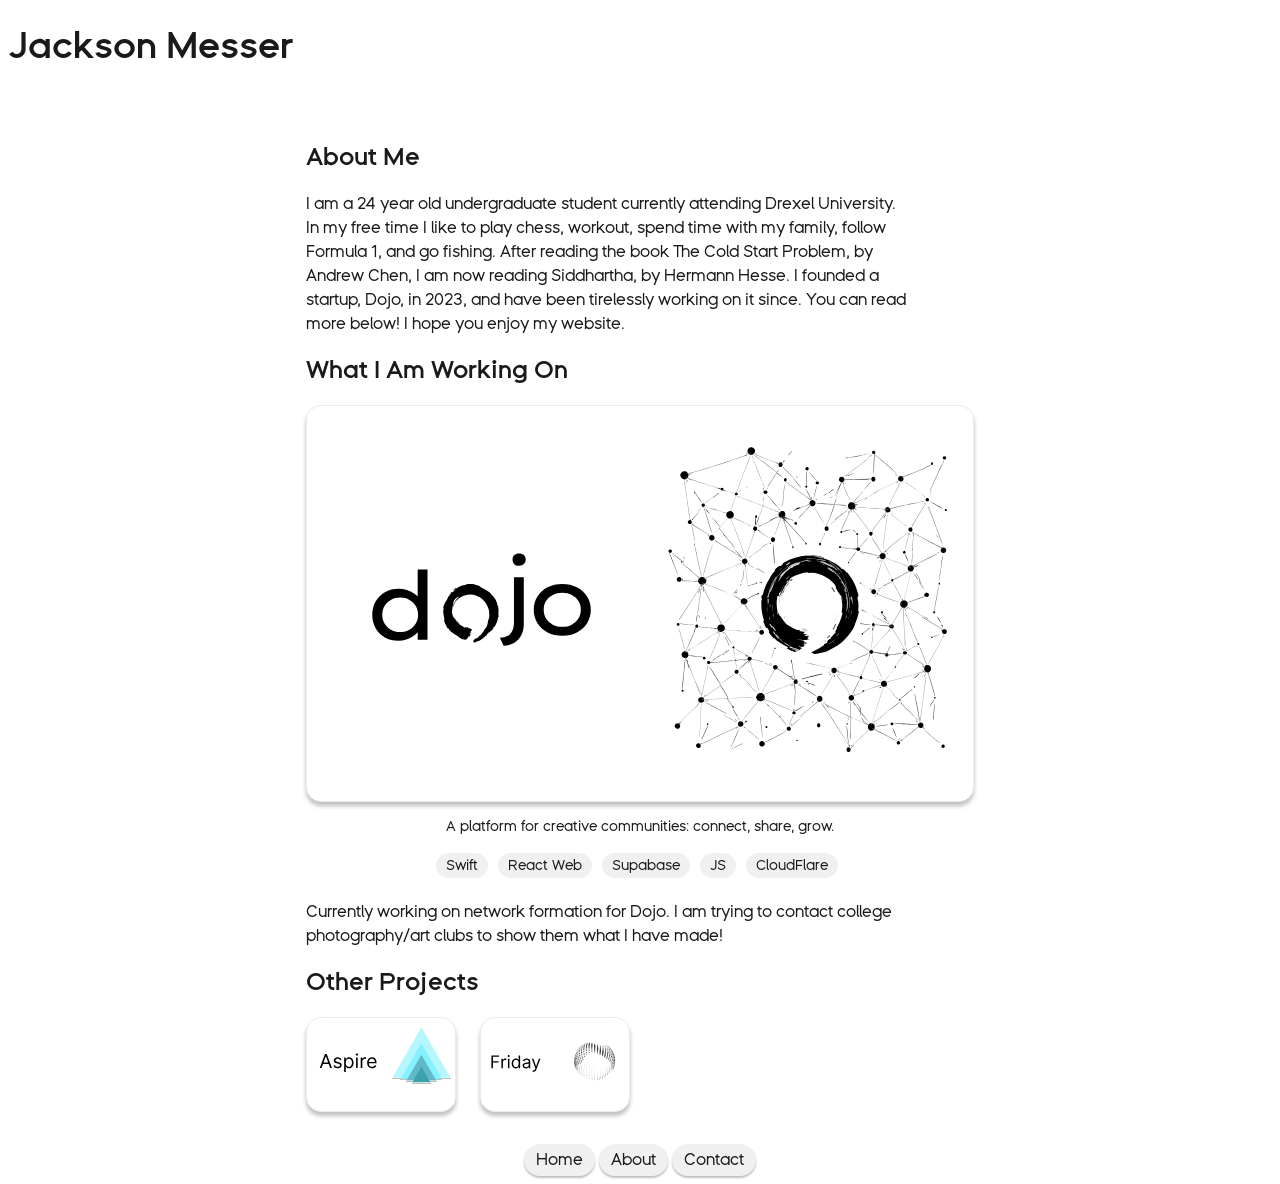
<file: index.html>
<!DOCTYPE html>
<html lang="en">
<head>
    <meta charset="UTF-8">
    <meta name="viewport" content="width=device-width, initial-scale=1.0">
    <link rel="icon" type="image/svg+xml" href="images/jackson-favicon.svg" />
    <link rel="stylesheet" href="style.css" />
    <title>Jackson Messer - Portfolio</title>
</head>
<body>
<header>
    <h1>Jackson Messer</h1>
</header>
    <main>
    <section id="hero">
        <h2>About Me</h2>
        <p>I am a 24 year old undergraduate student currently attending Drexel University. In my free time I like to play chess, workout, spend time with my family, follow Formula 1, and go fishing. After reading the book The Cold Start Problem, by Andrew Chen, I am now reading Siddhartha, by Hermann Hesse. I founded a startup, Dojo, in 2023, and have been tirelessly working on it since. You can read more below! I hope you enjoy my website.</p>
    </section>
    <section id="current">
        <h2>What I Am Working On</h2>
        <a href="main-navigation/dojo/dojo.html" class="project-card featured-card">
        <img src="images/dojo-cover-frame.svg" alt="Dojo's branding logo"></a>
        <p class="caption">A platform for creative communities: connect, share, grow.</p>
        <ul class="tags">
            <li>Swift</li>
            <li>React Web</li>
            <li>Supabase</li>
            <li>JS</li>
            <li>CloudFlare</li>
        </ul>
        <p>Currently working on network formation for Dojo. I am trying to contact college photography/art clubs to show them what I have made!</p>
    </section>
    <section id="projects">
        <h2>Other Projects</h2>
        <div class="project-cards">
            <a href="main-navigation/aspire/aspire.html" class="project-card">
            <img src="images/aspire-frame.svg" alt="Aspire's branding image"></a>
            <a href="main-navigation/friday/friday.html" class="project-card">
            <img src="images/friday-cover-frame.svg" alt="Friday's branded cover image"></a>
        </div>
    </section>
    </main>
    <footer>
        <nav aria-label="Footer Navigation">
            <a href="index.html">Home</a>
            <a href="about.html">About</a>
            <a href="contact.html">Contact</a>
        </nav>
    </footer>
</body>
</html>
</file>
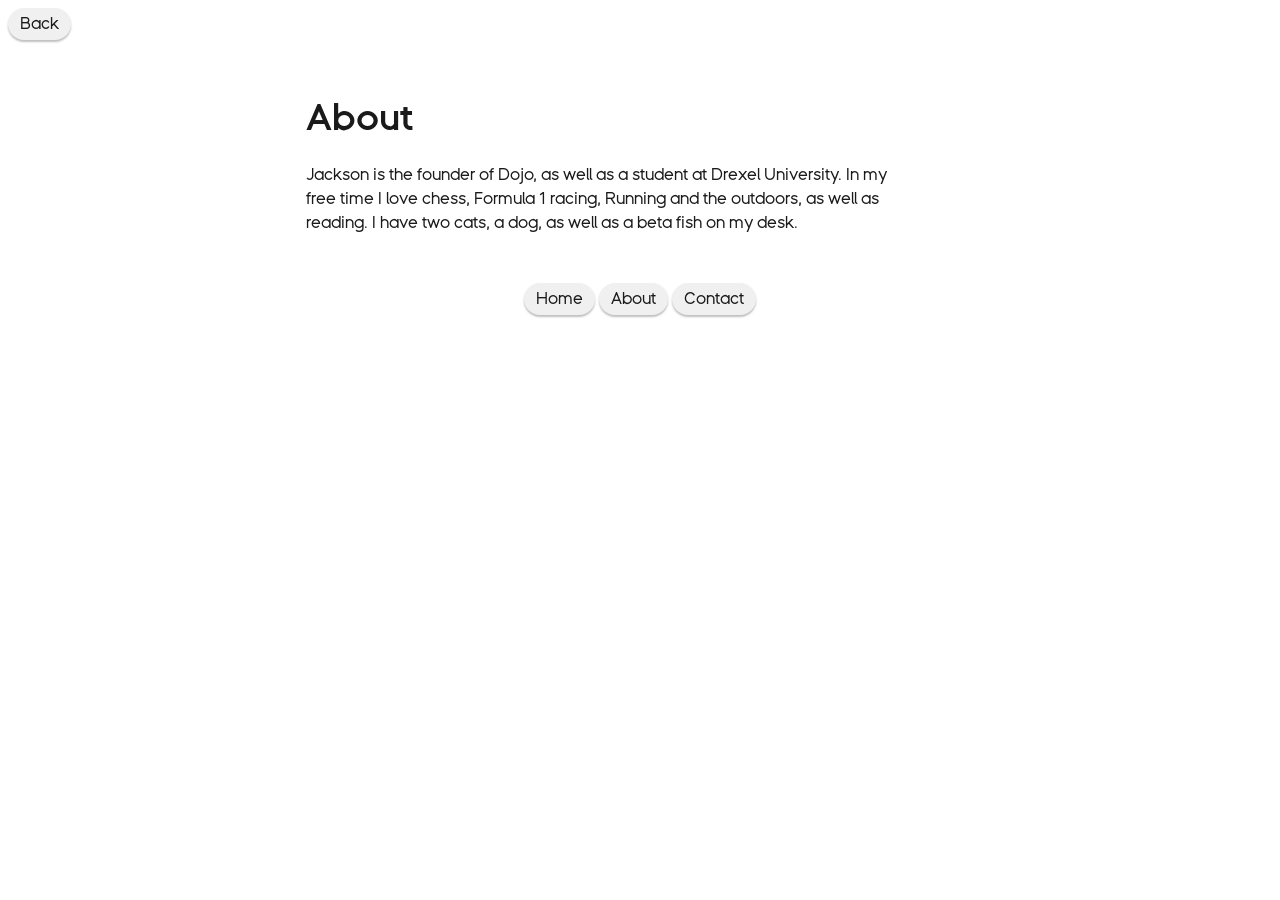
<file: about.html>
<!DOCTYPE html>
<html lang="en">
<head>
    <meta charset="UTF-8">
    <meta name="viewport" content="width=device-width, initial-scale=1.0">
    <link rel="icon" type="image/svg+xml" href="images/jackson-favicon.svg" />
    <link rel="stylesheet" href="style.css" />
    <title>Jackson Messer - About</title>
</head>
<body>
    <header>
        <nav aria-label="Main Navigation">
        <a href="index.html">Back</a>
        </nav>
    </header>

    <main>
        
        <h1>About</h1>
        <p>Jackson is the founder of Dojo, as well as a student at Drexel University.
        In my free time I love chess, Formula 1 racing, Running and the outdoors, as well as reading.
        I have two cats, a dog, as well as a beta fish on my desk.
        </p>








    </main>




    <footer>
        <nav aria-label="Footer Navigation">
            <a href="index.html">Home</a>
            <a href="about.html">About</a>
            <a href="contact.html">Contact</a>
        </nav>
    </footer>
</body>
</html>
</file>
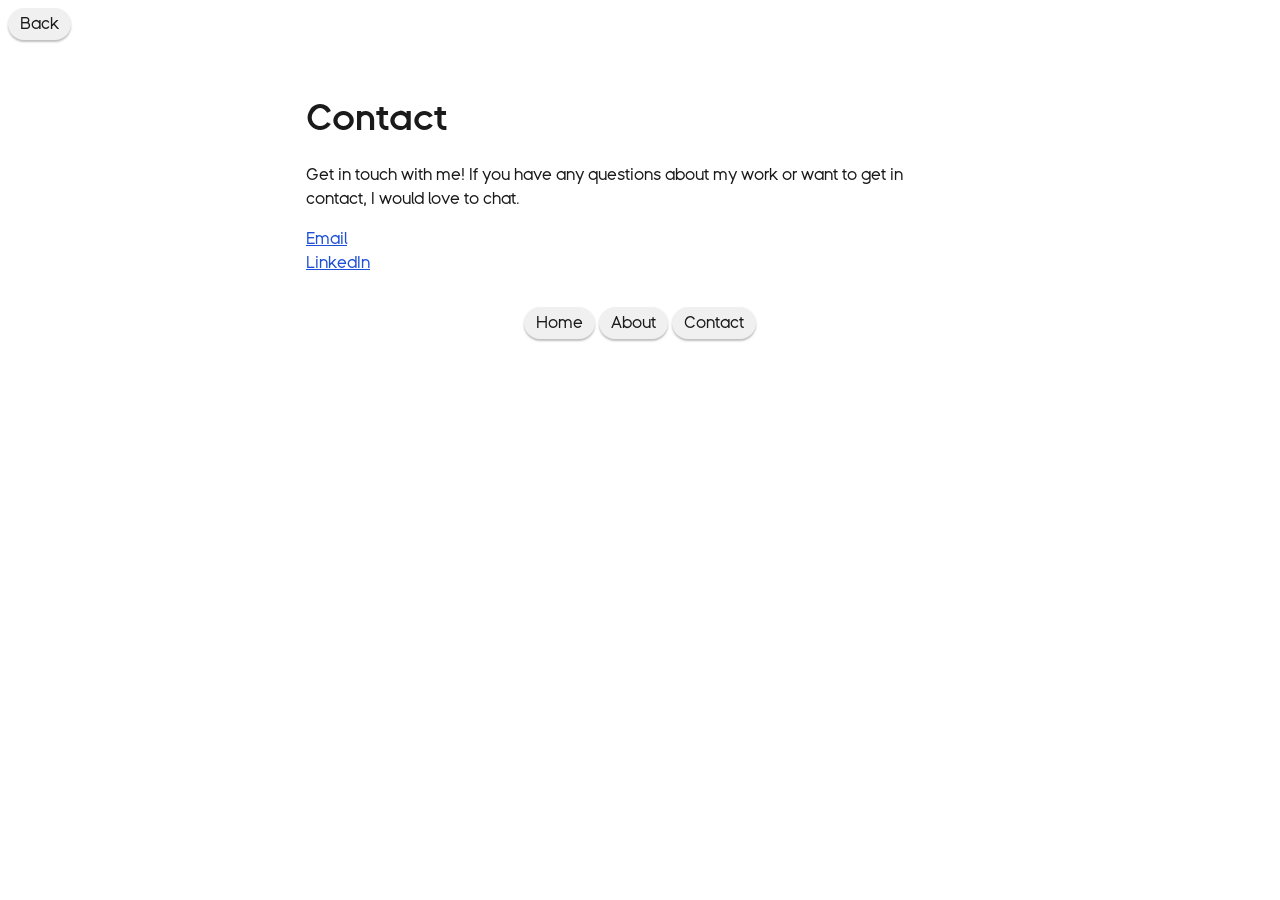
<file: contact.html>
<!DOCTYPE html>
<html lang="en">
<head>
    <meta charset="UTF-8">
    <meta name="viewport" content="width=device-width, initial-scale=1.0">
    <link rel="icon" type="image/svg+xml" href="images/jackson-favicon.svg" />
    <link rel="stylesheet" href="style.css" />
    <title>Jackson Messer - Contact</title>
</head>
<body>
    <header>
        <nav aria-label="Main Navigation">
        <a href="index.html">Back</a>
        </nav>
    </header>

    <main>
        <h1>Contact</h1>
        <p>Get in touch with me! If you have any questions about my work or want to get in contact, I would love to chat.</p>

    <section id ="email">
        <a href="mailto:jrm525@drexel.edu">Email</a>
    </section>

    
    <section id ="linkedin">
        <a href="https://www.linkedin.com/in/jacksonmesser" target="_blank" rel="noopener noreferrer">LinkedIn</a>
    </section>




    </main>

    

    <footer>
        <nav aria-label="Footer Navigation">
        <a href="index.html">Home</a>
        <a href="about.html">About</a>
        <a href="contact.html">Contact</a>
        </nav>
    </footer>
</body>
</html>
</file>
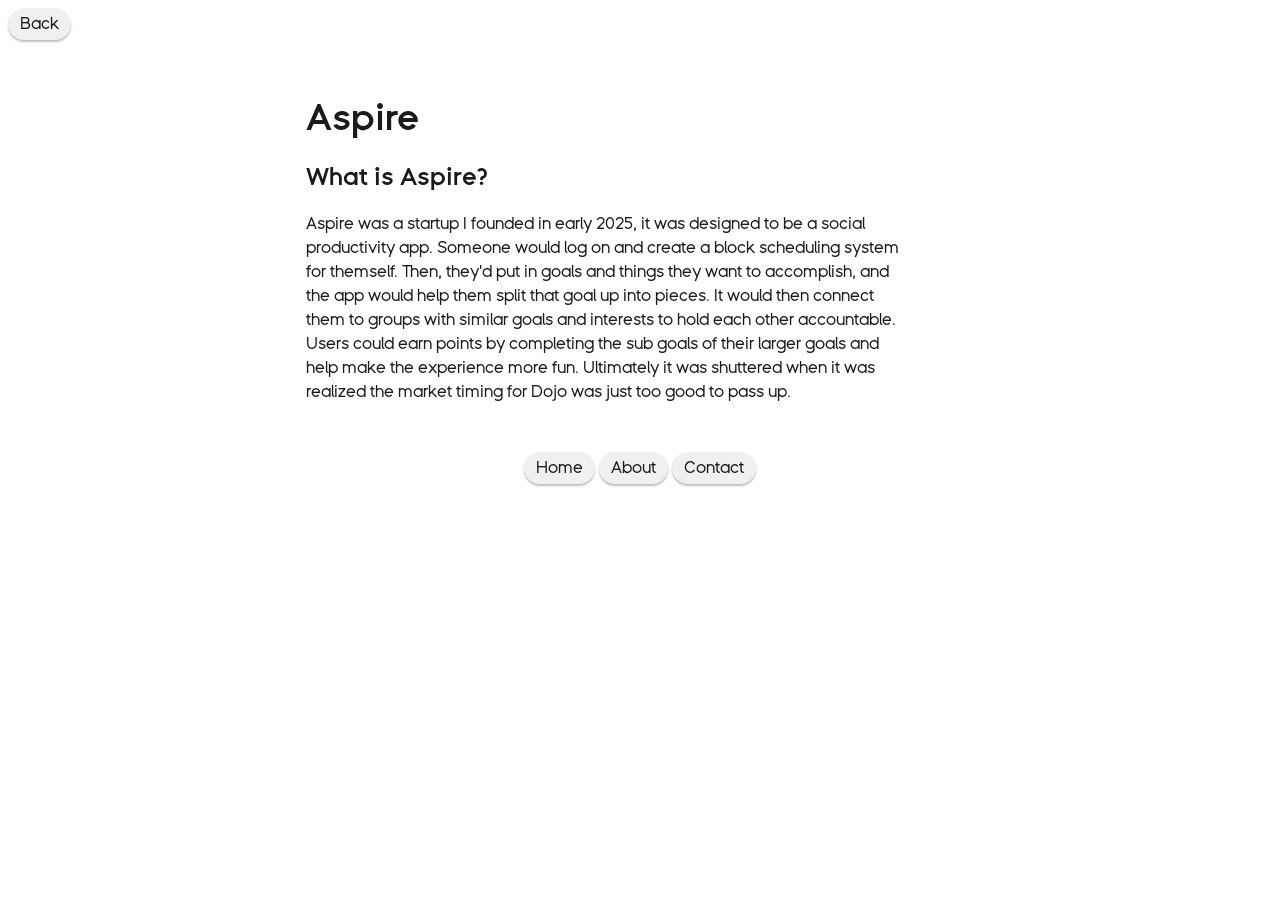
<file: main-navigation/aspire/aspire.html>
<!DOCTYPE html>
<html lang="en">
<head>
    <meta charset="UTF-8">
    <meta name="viewport" content="width=device-width, initial-scale=1.0">
    <link rel="icon" type="image/svg+xml" href="../../images/jackson-favicon.svg" />
    <link rel="stylesheet" href="../../style.css" />
    <title>Jackson Messer - Aspire</title>
</head>
<body>


<header>
    <nav aria-label="Main Navigation">
        <a href="../../index.html">Back</a>
    </nav>
</header>


<main>
    <h1>Aspire</h1>

    <h2>What is Aspire?</h2>
    <p>Aspire was a startup I founded in early 2025, it was designed to be a social productivity app. Someone would log on and create a block scheduling system for themself. Then, they'd put in goals and things they want to accomplish, and the app would help them split that goal up into pieces. It would then connect them to groups with similar goals and interests to hold each other accountable. Users could earn points by completing the sub goals of their larger goals and help make the experience more fun. Ultimately it was shuttered when it was realized the market timing for Dojo was just too good to pass up.</p>

</main>








<footer>
    <nav aria-label="Footer Navigation">
        <a href="../../index.html">Home</a>
        <a href="../../about.html">About</a>
        <a href="../../contact.html">Contact</a>
    </nav>
    </footer>

</body>
</html>
</file>
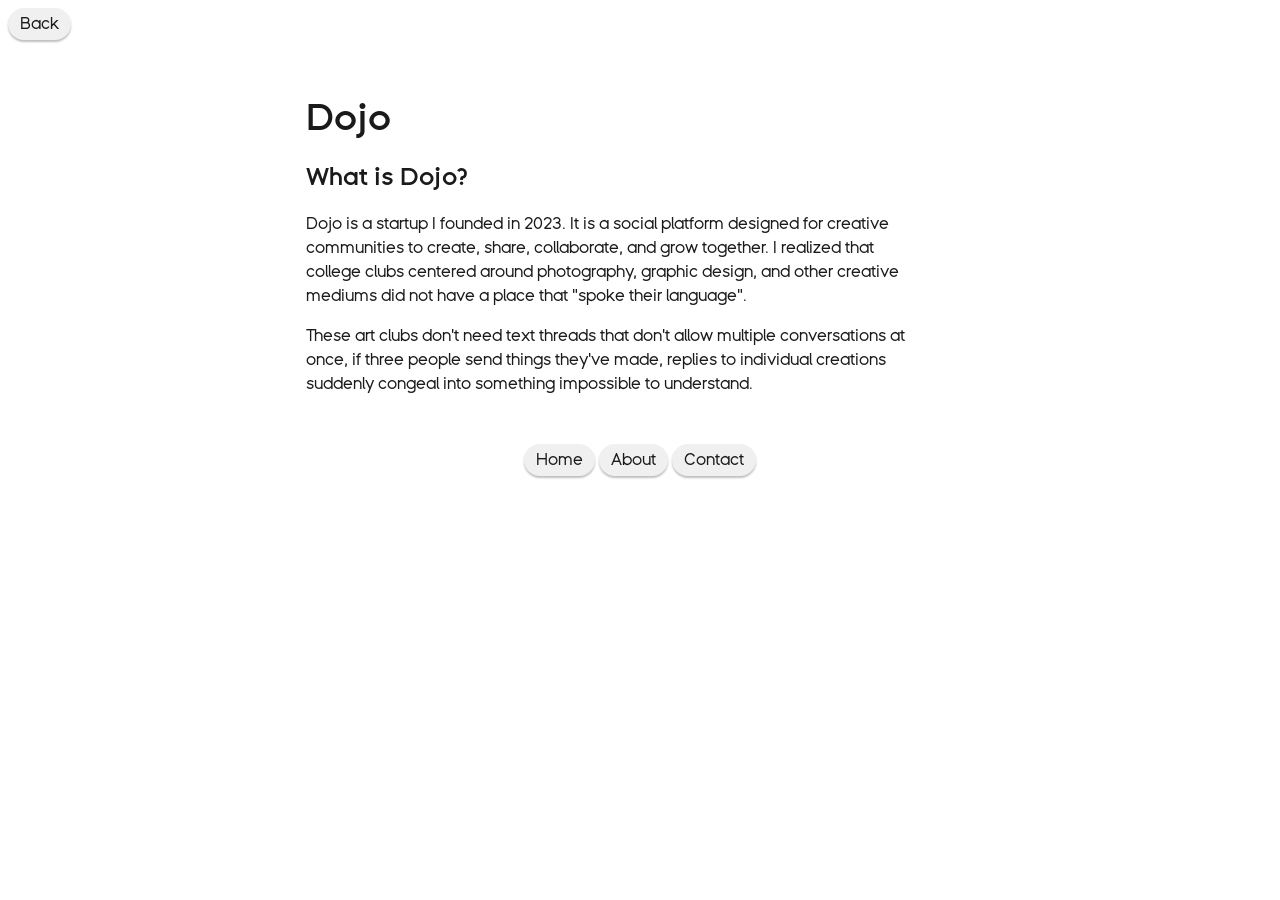
<file: main-navigation/dojo/dojo.html>
<!DOCTYPE html>
<html lang="en">
<head>
    <meta charset="UTF-8">
    <meta name="viewport" content="width=device-width, initial-scale=1.0">
    <link rel="icon" type="image/svg+xml" href="../../images/jackson-favicon.svg" />
    <link rel="stylesheet" href="../../style.css" />
    <title>Jackson Messer - Dojo</title>
</head>
<body>


<header>
    <nav aria-label="Main Navigation">
        <a href="../../index.html">Back</a>
    </nav>
</header>


<main>
    <h1>Dojo</h1>
<h2>What is Dojo?</h2>
<p>Dojo is a startup I founded in 2023. It is a social platform designed for creative communities to create, share, collaborate, and grow together. I realized that college clubs centered around photography, graphic design, and other creative mediums did not have a place that "spoke their language".</p>
    
<p>These art clubs don't need text threads that don't allow multiple conversations at once, if three people send things they've made, replies to individual creations suddenly congeal into something impossible to understand. </p>



</main>


<footer>
    <nav aria-label="Footer Navigation">
        <a href="../../index.html">Home</a>
        <a href="../../about.html">About</a>
        <a href="../../contact.html">Contact</a>
    </nav>
    </footer>

</body>
</html>
</file>
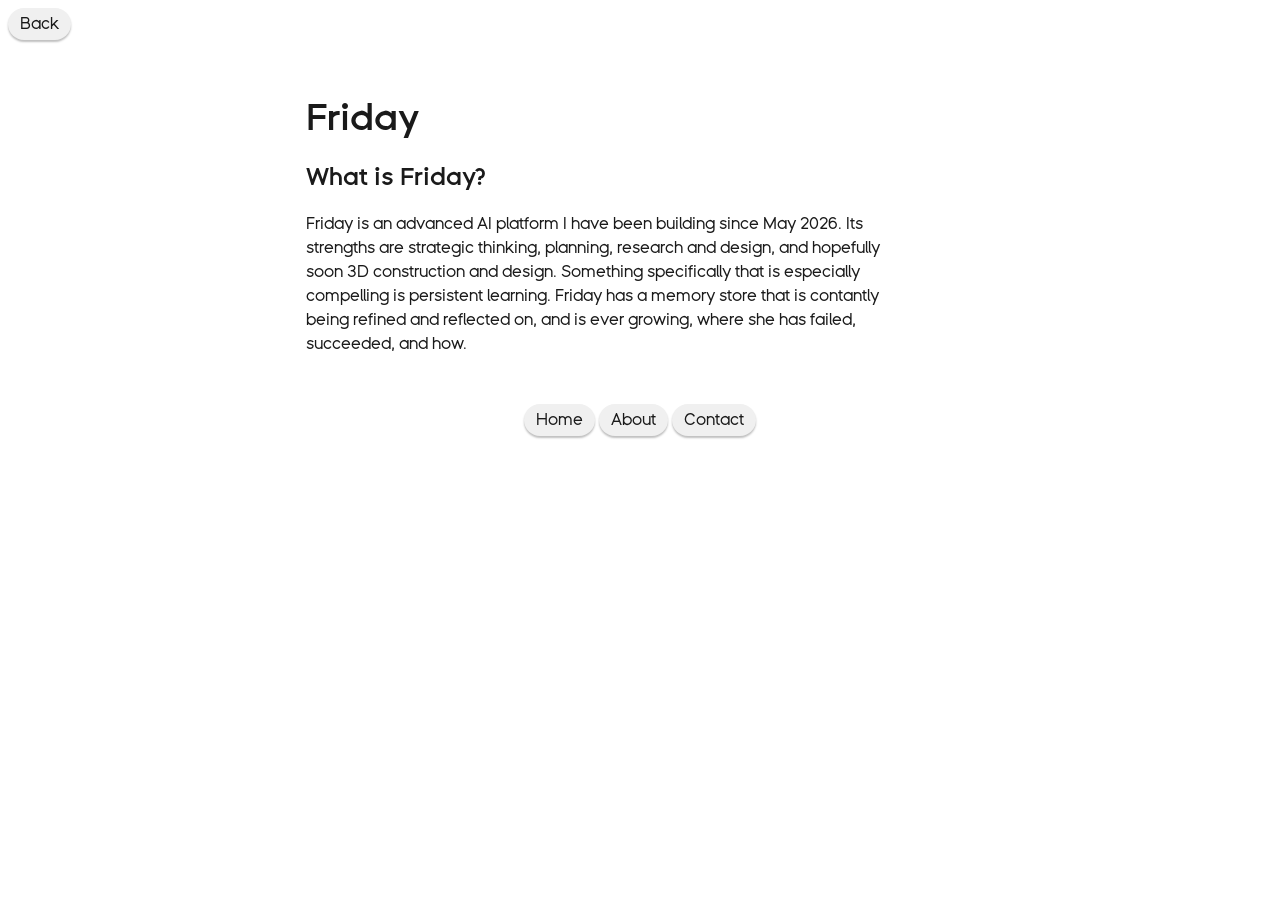
<file: main-navigation/friday/friday.html>
<!DOCTYPE html>
<html lang="en">
<head>
    <meta charset="UTF-8">
    <meta name="viewport" content="width=device-width, initial-scale=1.0">
    <link rel="icon" type="image/svg+xml" href="../../images/jackson-favicon.svg" />
    <link rel="stylesheet" href="../../style.css" />
    <title>Jackson Messer - Friday</title>
</head>
<body>


<header>
    <nav aria-label="Main Navigation">
        <a href="../../index.html">Back</a>
    </nav>
</header>


<main>
    <h1>Friday </h1>

<h2>What is Friday?</h2>
<p>Friday is an advanced AI platform I have been building since May 2026. Its strengths are strategic thinking, planning, research and design, and hopefully soon 3D construction and design. Something specifically that is especially compelling is persistent learning. Friday has a memory store that is contantly being refined and reflected on, and is ever growing, where she has failed, succeeded, and how.</p>





</main>

<footer>
    <nav aria-label="Footer Navigation">
        <a href="../../index.html">Home</a>
        <a href="../../about.html">About</a>
        <a href="../../contact.html">Contact</a>
    </nav>
    </footer>

</body>
</html>
</file>
<file: style.css>
/* Universal box-sizing reset */
* {
    box-sizing: border-box;
}

@font-face {
    font-family: "Dojo-Sans";
    src: url("fonts/DojoSans-Light.woff2") format("woff2");
    font-weight: 300;
    font-style: normal;
    font-display: swap;
}

@font-face {
    font-family: "Dojo-Sans";
    src: url("fonts/DojoSans-Regular.woff2") format("woff2");
    font-weight: 400;
    font-style: normal;
    font-display: swap;
}

@font-face {
    font-family: "Dojo-Sans";
    src: url("fonts/DojoSans-Medium.woff2") format("woff2");
    font-weight: 500;
    font-style: normal;
    font-display: swap;
}

@font-face {
    font-family: "Dojo-Sans";
    src: url("fonts/DojoSans-Semibold.woff2") format("woff2");
    font-weight: 600;
    font-style: normal;
    font-display: swap;
}

@font-face {
    font-family: "Dojo-Sans";
    src: url("fonts/DojoSans-Bold.woff2") format("woff2");
    font-weight: 700;
    font-style: normal;
    font-display: swap;
}

:root {
    --color-background: #ffffff;
    --color-foreground: #1a1a1a;
    --color-link: #1d4ed8;
    --color-link-hover: #1e3a8a;
    --color-card-resting: #00000040;
    --color-border: #EBEBEB;
    --color-box-shadow: #0000004D;
    --color-pill: #f0f0f0;

    /* typography */
    --font-family-base: "Dojo-Sans", system-ui, -apple-system, BlinkMacSystemFont, "Segoe UI", Roboto, sans-serif;
    --font-size-small: 0.875rem;
    --font-size-base: 1rem;
    --font-size-large: 1.25rem;
    --font-size-h2: 1.5rem;
    --font-size-heading: 2.25rem;
    --measure: 60ch;
}


/*type selectors, page-wide defaults*/
body {
    background-color: var(--color-background);
    color: var(--color-foreground);/*  text and background for the whole site */
    font-family: var(--font-family-base);
    font-size: var(--font-size-base);
    line-height: 1.5;
    font-weight: 400;
}


/* Main content box model */
main {
    max-width: 70ch;
    margin-inline: auto;
    padding: 2rem 1rem;
}


/* type scale */
h1 {
    font-size: var(--font-size-heading);
}

h2 {
    font-size: var(--font-size-h2);
}

h3 {
    font-size: var(--font-size-large);
}

h1,
h2,
h3 {
    font-weight: 600;
    line-height: 1.2;
}

small {
    font-size: var(--font-size-small);
}

/* readable line length */
p {
    max-width: var(--measure);
}

a {
    color: var(--color-link);
    text-decoration: underline;
}

nav a {
    display: inline-block;
    color: var(--color-foreground);
    text-decoration: none;
    background-color: var(--color-pill);
    padding: 4px 12px;
    border-radius: 999px;
    box-shadow: 0px 2px 2px var(--color-card-resting);
    transition: box-shadow 0.15s ease;
}

footer nav {
    text-align: center;
}

/*class selectors: reusable components*/
.project-cards {
    margin-top: 20px;
}
.project-card {
    display: inline-block;
    vertical-align: top;
    text-decoration: none;
    width: 150px;
    box-sizing: border-box;
    background: var(--color-background);
    border: 1px solid var(--color-border);
    box-shadow: 0px 4px 4px var(--color-card-resting);
    border-radius: 15px;
    overflow: hidden;
    transition: box-shadow 0.15s ease;
}


.project-card img {
    width: 100%;
}

.featured-card {
    width: 100%;
}

.project-cards .project-card {
    margin-right: 20px;
}

.tags {
    list-style: none;
    padding: 0;
    text-align: center;
}

.caption {
    text-align: center;
    font-size: var(--font-size-small);
    max-width: none; /* keeps the caption centered */
}

.tags li {
    font-size: var(--font-size-small);
    display: inline-block;
    background-color: var(--color-pill);
    padding: 2px 10px;
    margin-right: 6px;
    margin-bottom: 6px;
    border-radius: 999px;
}

/* Id selectors, unique, one-off elements */
#hero {
    /* intro block at the top of the home page */
}

/* interactive states */
.project-card:hover {
    /* card responds when the mouse is over it */
    box-shadow: 0px 8px 16px var(--color-box-shadow);
}

.project-card:focus-visible {
    /* focus ring for keyboard users */
    outline: 2px solid var(--color-link);
    outline-offset: 3px;
}

a:hover {
    color: var(--color-link-hover);
}

nav a:hover {
    box-shadow: 0px 4px 8px var(--color-box-shadow);
    color: var(--color-foreground);
}

a:focus-visible {
    outline: 2px solid var(--color-link);
    outline-offset: 3px;
}
</file>
